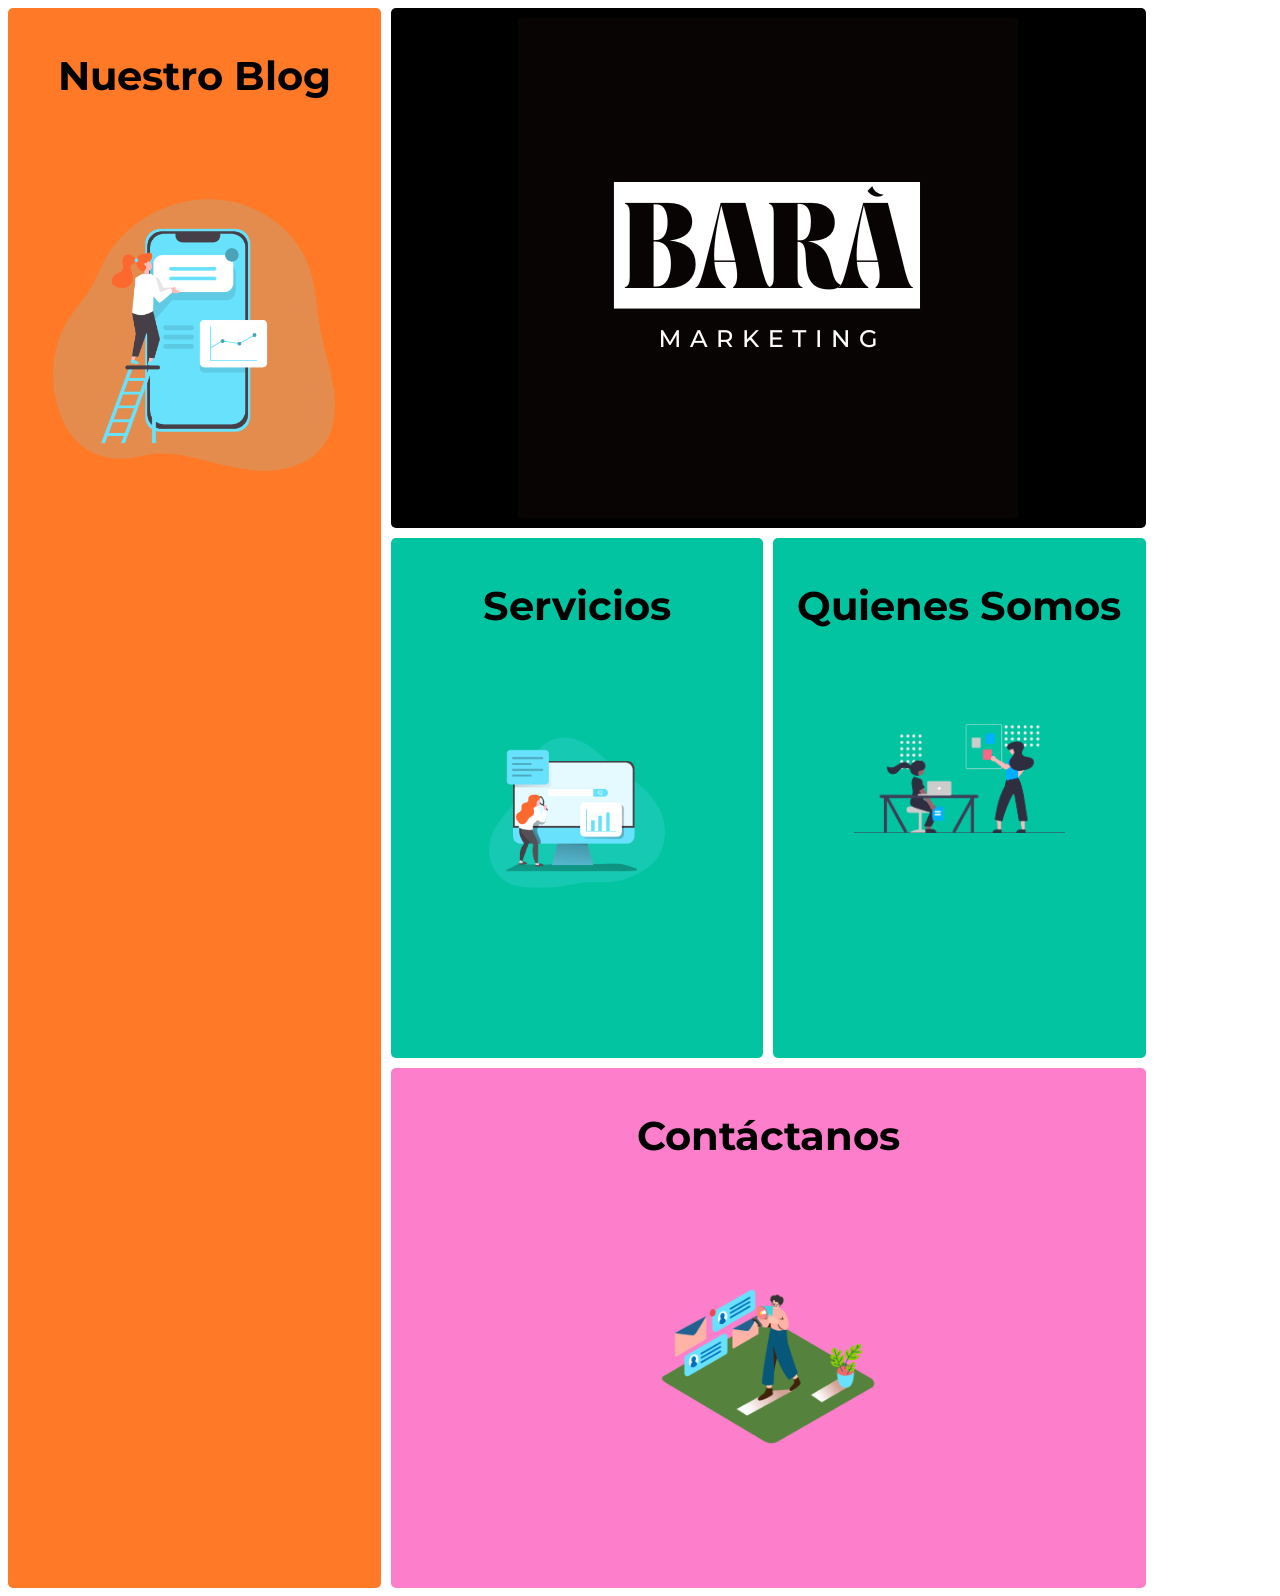
<file: index.html>
<html lang="en">
  <head>
    <meta charset="UTF-8" />
    <meta http-equiv="X-UA-Compatible" content="IE=edge" />
    <meta name="viewport" content="width=device-width, initial-scale=1.0" />
    <title>Bara Marketing Digital</title>
    <style>
      @import url('https://fonts.googleapis.com/css2?family=Montserrat&display=swap');
    </style>
    <link rel="stylesheet" href="styles.css" />
    <link rel="stylesheet" href="styles2.css" />
  </head>
  <body>
    <div class="container">
      <div class="grid-container">
        <div class="grid-item logo"><img src="./images/BARA_1.png" alt="logo de BaraMkt"/></div>
        <div class="grid-item blog"><h2>Nuestro Blog</h2><a href="blog.html" target="blank"><br><img src="./images/Content creation_Monochromatic.png" width="80%" alt="Pantalla de celular con contenido" class="#decoration" /></a></div>
        <div class="grid-item servicios"><h2>Servicios</h2><a href="servicios.html" target="blank"><br><img src="./images/SEO_Monochromatic.png" width="50%" alt="Pantalla de computador con elementos SEO" class="#decoration" /></a></div>
        <div class="grid-item quienes"><h2>Quienes Somos</h2><a href="quienes.html" target="blank"><br><img src="./images/undraw_teamwork_hpdk.png" width="60%" alt="persona en computadora" class="#decoration" /></a></div>
        <div class="grid-item footer"><h2>Contáctanos</h2><a href="formulario.html"target="blank"><br><img src="./images/PR_Isometric.png" width="30%" alt="ilustracion con persona y altoparlante" class="#decoration" /></a></div>
      </div>
    </div>
  </body>
</html>
</file>
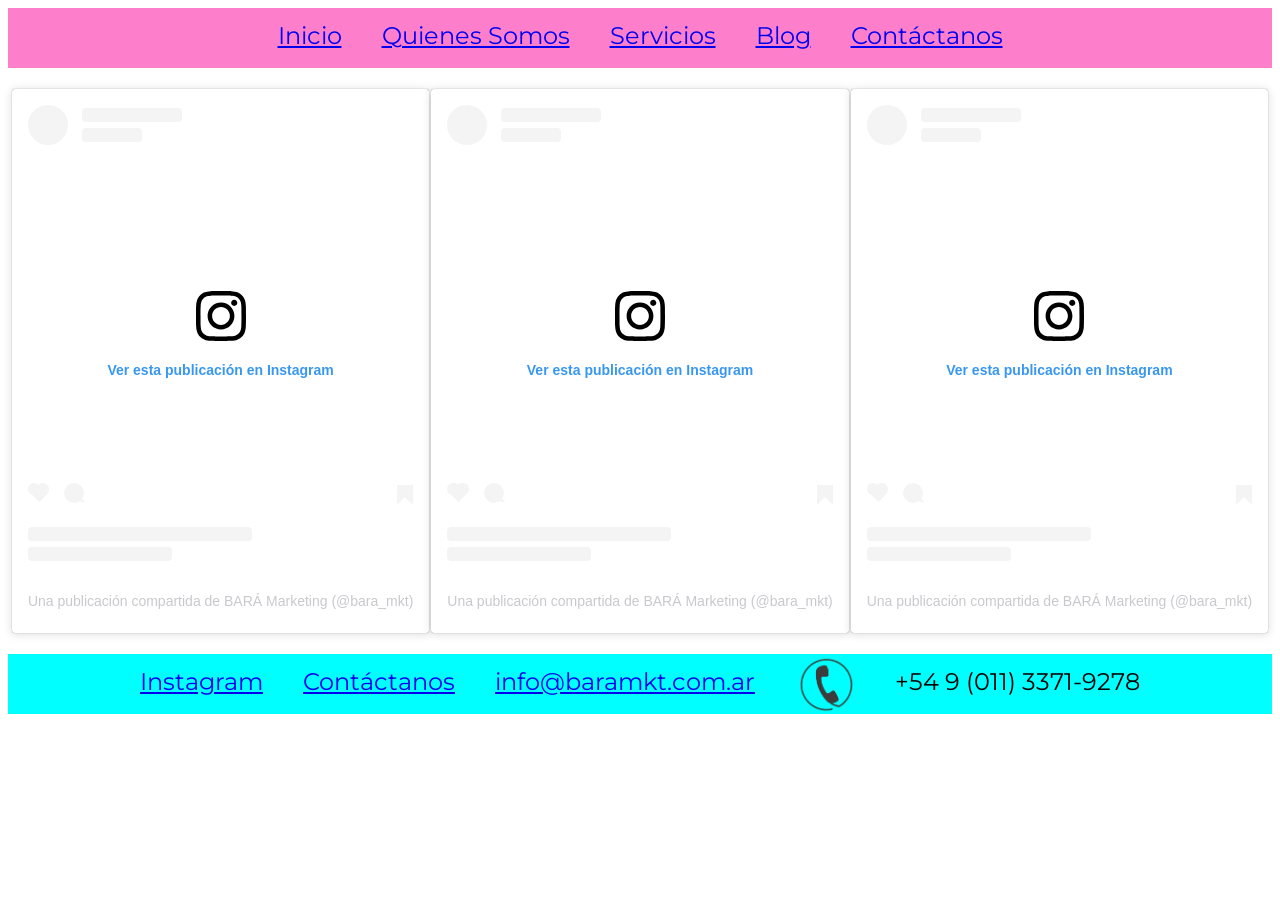
<file: blog.html>
<!DOCTYPE html>
<html lang="en">
<head>
    <meta charset="UTF-8">
    <meta http-equiv="X-UA-Compatible" content="IE=edge">
    <meta name="viewport" content="width=device-width, initial-scale=1.0">
    <title>Blog BaraMkt</title>
    <style>
      @import url('https://fonts.googleapis.com/css2?family=Montserrat&display=swap');
    </style>
    <link rel="stylesheet" href="https://cdnjs.cloudflare.com/ajax/libs/font-awesome/4.7.0/css/font-awesome.min.css">
    <link rel="stylesheet" href="styles3.css" />
</head>
<body>
  <div class="container-fluid">
    <nav class="menu" align="center">
        <a href="index.html">Inicio</a>
        <a href="quienes.html">Quienes Somos</a>
        <a href="servicios.html">Servicios</a>
        <a href="blog.html">Blog</a>
        <a href="formulario.html">Contáctanos</a>
    </nav>
  </div>
    <div class="container">
      <div class="grid-blog">
          <div class="blog1">
            <blockquote class="instagram-media" data-instgrm-captioned data-instgrm-permalink="https://www.instagram.com/p/Cn5e85zOiS-/?utm_source=ig_embed&amp;utm_campaign=loading" data-instgrm-version="14" style=" background:#FFF; border:0; border-radius:3px; box-shadow:0 0 1px 0 rgba(0,0,0,0.5),0 1px 10px 0 rgba(0,0,0,0.15); margin: 1px; max-width:540px; min-width:326px; padding:0; width:99.375%; width:-webkit-calc(100% - 2px); width:calc(100% - 2px);"><div style="padding:16px;"> <a href="https://www.instagram.com/p/Cn5e85zOiS-/?utm_source=ig_embed&amp;utm_campaign=loading" style=" background:#FFFFFF; line-height:0; padding:0 0; text-align:center; text-decoration:none; width:100%;" target="_blank"> <div style=" display: flex; flex-direction: row; align-items: center;"> <div style="background-color: #F4F4F4; border-radius: 50%; flex-grow: 0; height: 40px; margin-right: 14px; width: 40px;"></div> <div style="display: flex; flex-direction: column; flex-grow: 1; justify-content: center;"> <div style=" background-color: #F4F4F4; border-radius: 4px; flex-grow: 0; height: 14px; margin-bottom: 6px; width: 100px;"></div> <div style=" background-color: #F4F4F4; border-radius: 4px; flex-grow: 0; height: 14px; width: 60px;"></div></div></div><div style="padding: 19% 0;"></div> <div style="display:block; height:50px; margin:0 auto 12px; width:50px;"><svg width="50px" height="50px" viewBox="0 0 60 60" version="1.1" xmlns="https://www.w3.org/2000/svg" xmlns:xlink="https://www.w3.org/1999/xlink"><g stroke="none" stroke-width="1" fill="none" fill-rule="evenodd"><g transform="translate(-511.000000, -20.000000)" fill="#000000"><g><path d="M556.869,30.41 C554.814,30.41 553.148,32.076 553.148,34.131 C553.148,36.186 554.814,37.852 556.869,37.852 C558.924,37.852 560.59,36.186 560.59,34.131 C560.59,32.076 558.924,30.41 556.869,30.41 M541,60.657 C535.114,60.657 530.342,55.887 530.342,50 C530.342,44.114 535.114,39.342 541,39.342 C546.887,39.342 551.658,44.114 551.658,50 C551.658,55.887 546.887,60.657 541,60.657 M541,33.886 C532.1,33.886 524.886,41.1 524.886,50 C524.886,58.899 532.1,66.113 541,66.113 C549.9,66.113 557.115,58.899 557.115,50 C557.115,41.1 549.9,33.886 541,33.886 M565.378,62.101 C565.244,65.022 564.756,66.606 564.346,67.663 C563.803,69.06 563.154,70.057 562.106,71.106 C561.058,72.155 560.06,72.803 558.662,73.347 C557.607,73.757 556.021,74.244 553.102,74.378 C549.944,74.521 548.997,74.552 541,74.552 C533.003,74.552 532.056,74.521 528.898,74.378 C525.979,74.244 524.393,73.757 523.338,73.347 C521.94,72.803 520.942,72.155 519.894,71.106 C518.846,70.057 518.197,69.06 517.654,67.663 C517.244,66.606 516.755,65.022 516.623,62.101 C516.479,58.943 516.448,57.996 516.448,50 C516.448,42.003 516.479,41.056 516.623,37.899 C516.755,34.978 517.244,33.391 517.654,32.338 C518.197,30.938 518.846,29.942 519.894,28.894 C520.942,27.846 521.94,27.196 523.338,26.654 C524.393,26.244 525.979,25.756 528.898,25.623 C532.057,25.479 533.004,25.448 541,25.448 C548.997,25.448 549.943,25.479 553.102,25.623 C556.021,25.756 557.607,26.244 558.662,26.654 C560.06,27.196 561.058,27.846 562.106,28.894 C563.154,29.942 563.803,30.938 564.346,32.338 C564.756,33.391 565.244,34.978 565.378,37.899 C565.522,41.056 565.552,42.003 565.552,50 C565.552,57.996 565.522,58.943 565.378,62.101 M570.82,37.631 C570.674,34.438 570.167,32.258 569.425,30.349 C568.659,28.377 567.633,26.702 565.965,25.035 C564.297,23.368 562.623,22.342 560.652,21.575 C558.743,20.834 556.562,20.326 553.369,20.18 C550.169,20.033 549.148,20 541,20 C532.853,20 531.831,20.033 528.631,20.18 C525.438,20.326 523.257,20.834 521.349,21.575 C519.376,22.342 517.703,23.368 516.035,25.035 C514.368,26.702 513.342,28.377 512.574,30.349 C511.834,32.258 511.326,34.438 511.181,37.631 C511.035,40.831 511,41.851 511,50 C511,58.147 511.035,59.17 511.181,62.369 C511.326,65.562 511.834,67.743 512.574,69.651 C513.342,71.625 514.368,73.296 516.035,74.965 C517.703,76.634 519.376,77.658 521.349,78.425 C523.257,79.167 525.438,79.673 528.631,79.82 C531.831,79.965 532.853,80.001 541,80.001 C549.148,80.001 550.169,79.965 553.369,79.82 C556.562,79.673 558.743,79.167 560.652,78.425 C562.623,77.658 564.297,76.634 565.965,74.965 C567.633,73.296 568.659,71.625 569.425,69.651 C570.167,67.743 570.674,65.562 570.82,62.369 C570.966,59.17 571,58.147 571,50 C571,41.851 570.966,40.831 570.82,37.631"></path></g></g></g></svg></div><div style="padding-top: 8px;"> <div style=" color:#3897f0; font-family:Arial,sans-serif; font-size:14px; font-style:normal; font-weight:550; line-height:18px;">Ver esta publicación en Instagram</div></div><div style="padding: 12.5% 0;"></div> <div style="display: flex; flex-direction: row; margin-bottom: 14px; align-items: center;"><div> <div style="background-color: #F4F4F4; border-radius: 50%; height: 12.5px; width: 12.5px; transform: translateX(0px) translateY(7px);"></div> <div style="background-color: #F4F4F4; height: 12.5px; transform: rotate(-45deg) translateX(3px) translateY(1px); width: 12.5px; flex-grow: 0; margin-right: 14px; margin-left: 2px;"></div> <div style="background-color: #F4F4F4; border-radius: 50%; height: 12.5px; width: 12.5px; transform: translateX(9px) translateY(-18px);"></div></div><div style="margin-left: 8px;"> <div style=" background-color: #F4F4F4; border-radius: 50%; flex-grow: 0; height: 20px; width: 20px;"></div> <div style=" width: 0; height: 0; border-top: 2px solid transparent; border-left: 6px solid #f4f4f4; border-bottom: 2px solid transparent; transform: translateX(16px) translateY(-4px) rotate(30deg)"></div></div><div style="margin-left: auto;"> <div style=" width: 0px; border-top: 8px solid #F4F4F4; border-right: 8px solid transparent; transform: translateY(16px);"></div> <div style=" background-color: #F4F4F4; flex-grow: 0; height: 12px; width: 16px; transform: translateY(-4px);"></div> <div style=" width: 0; height: 0; border-top: 8px solid #F4F4F4; border-left: 8px solid transparent; transform: translateY(-4px) translateX(8px);"></div></div></div> <div style="display: flex; flex-direction: column; flex-grow: 1; justify-content: center; margin-bottom: 24px;"> <div style=" background-color: #F4F4F4; border-radius: 4px; flex-grow: 0; height: 14px; margin-bottom: 6px; width: 224px;"></div> <div style=" background-color: #F4F4F4; border-radius: 4px; flex-grow: 0; height: 14px; width: 144px;"></div></div></a><p style=" color:#c9c8cd; font-family:Arial,sans-serif; font-size:14px; line-height:17px; margin-bottom:0; margin-top:8px; overflow:hidden; padding:8px 0 7px; text-align:center; text-overflow:ellipsis; white-space:nowrap;"><a href="https://www.instagram.com/p/Cn5e85zOiS-/?utm_source=ig_embed&amp;utm_campaign=loading" style=" color:#c9c8cd; font-family:Arial,sans-serif; font-size:14px; font-style:normal; font-weight:normal; line-height:17px; text-decoration:none;" target="_blank">Una publicación compartida de BARÁ Marketing (@bara_mkt)</a></p></div></blockquote> <script async src="//www.instagram.com/embed.js"></script>
            <div class="blog2">
            <blockquote class="instagram-media" data-instgrm-captioned data-instgrm-permalink="https://www.instagram.com/p/CodQghIO_eN/?utm_source=ig_embed&amp;utm_campaign=loading" data-instgrm-version="14" style=" background:#FFF; border:0; border-radius:3px; box-shadow:0 0 1px 0 rgba(0,0,0,0.5),0 1px 10px 0 rgba(0,0,0,0.15); margin: 1px; max-width:540px; min-width:326px; padding:0; width:99.375%; width:-webkit-calc(100% - 2px); width:calc(100% - 2px);"><div style="padding:16px;"> <a href="https://www.instagram.com/p/CodQghIO_eN/?utm_source=ig_embed&amp;utm_campaign=loading" style=" background:#FFFFFF; line-height:0; padding:0 0; text-align:center; text-decoration:none; width:100%;" target="_blank"> <div style=" display: flex; flex-direction: row; align-items: center;"> <div style="background-color: #F4F4F4; border-radius: 50%; flex-grow: 0; height: 40px; margin-right: 14px; width: 40px;"></div> <div style="display: flex; flex-direction: column; flex-grow: 1; justify-content: center;"> <div style=" background-color: #F4F4F4; border-radius: 4px; flex-grow: 0; height: 14px; margin-bottom: 6px; width: 100px;"></div> <div style=" background-color: #F4F4F4; border-radius: 4px; flex-grow: 0; height: 14px; width: 60px;"></div></div></div><div style="padding: 19% 0;"></div> <div style="display:block; height:50px; margin:0 auto 12px; width:50px;"><svg width="50px" height="50px" viewBox="0 0 60 60" version="1.1" xmlns="https://www.w3.org/2000/svg" xmlns:xlink="https://www.w3.org/1999/xlink"><g stroke="none" stroke-width="1" fill="none" fill-rule="evenodd"><g transform="translate(-511.000000, -20.000000)" fill="#000000"><g><path d="M556.869,30.41 C554.814,30.41 553.148,32.076 553.148,34.131 C553.148,36.186 554.814,37.852 556.869,37.852 C558.924,37.852 560.59,36.186 560.59,34.131 C560.59,32.076 558.924,30.41 556.869,30.41 M541,60.657 C535.114,60.657 530.342,55.887 530.342,50 C530.342,44.114 535.114,39.342 541,39.342 C546.887,39.342 551.658,44.114 551.658,50 C551.658,55.887 546.887,60.657 541,60.657 M541,33.886 C532.1,33.886 524.886,41.1 524.886,50 C524.886,58.899 532.1,66.113 541,66.113 C549.9,66.113 557.115,58.899 557.115,50 C557.115,41.1 549.9,33.886 541,33.886 M565.378,62.101 C565.244,65.022 564.756,66.606 564.346,67.663 C563.803,69.06 563.154,70.057 562.106,71.106 C561.058,72.155 560.06,72.803 558.662,73.347 C557.607,73.757 556.021,74.244 553.102,74.378 C549.944,74.521 548.997,74.552 541,74.552 C533.003,74.552 532.056,74.521 528.898,74.378 C525.979,74.244 524.393,73.757 523.338,73.347 C521.94,72.803 520.942,72.155 519.894,71.106 C518.846,70.057 518.197,69.06 517.654,67.663 C517.244,66.606 516.755,65.022 516.623,62.101 C516.479,58.943 516.448,57.996 516.448,50 C516.448,42.003 516.479,41.056 516.623,37.899 C516.755,34.978 517.244,33.391 517.654,32.338 C518.197,30.938 518.846,29.942 519.894,28.894 C520.942,27.846 521.94,27.196 523.338,26.654 C524.393,26.244 525.979,25.756 528.898,25.623 C532.057,25.479 533.004,25.448 541,25.448 C548.997,25.448 549.943,25.479 553.102,25.623 C556.021,25.756 557.607,26.244 558.662,26.654 C560.06,27.196 561.058,27.846 562.106,28.894 C563.154,29.942 563.803,30.938 564.346,32.338 C564.756,33.391 565.244,34.978 565.378,37.899 C565.522,41.056 565.552,42.003 565.552,50 C565.552,57.996 565.522,58.943 565.378,62.101 M570.82,37.631 C570.674,34.438 570.167,32.258 569.425,30.349 C568.659,28.377 567.633,26.702 565.965,25.035 C564.297,23.368 562.623,22.342 560.652,21.575 C558.743,20.834 556.562,20.326 553.369,20.18 C550.169,20.033 549.148,20 541,20 C532.853,20 531.831,20.033 528.631,20.18 C525.438,20.326 523.257,20.834 521.349,21.575 C519.376,22.342 517.703,23.368 516.035,25.035 C514.368,26.702 513.342,28.377 512.574,30.349 C511.834,32.258 511.326,34.438 511.181,37.631 C511.035,40.831 511,41.851 511,50 C511,58.147 511.035,59.17 511.181,62.369 C511.326,65.562 511.834,67.743 512.574,69.651 C513.342,71.625 514.368,73.296 516.035,74.965 C517.703,76.634 519.376,77.658 521.349,78.425 C523.257,79.167 525.438,79.673 528.631,79.82 C531.831,79.965 532.853,80.001 541,80.001 C549.148,80.001 550.169,79.965 553.369,79.82 C556.562,79.673 558.743,79.167 560.652,78.425 C562.623,77.658 564.297,76.634 565.965,74.965 C567.633,73.296 568.659,71.625 569.425,69.651 C570.167,67.743 570.674,65.562 570.82,62.369 C570.966,59.17 571,58.147 571,50 C571,41.851 570.966,40.831 570.82,37.631"></path></g></g></g></svg></div><div style="padding-top: 8px;"> <div style=" color:#3897f0; font-family:Arial,sans-serif; font-size:14px; font-style:normal; font-weight:550; line-height:18px;">Ver esta publicación en Instagram</div></div><div style="padding: 12.5% 0;"></div> <div style="display: flex; flex-direction: row; margin-bottom: 14px; align-items: center;"><div> <div style="background-color: #F4F4F4; border-radius: 50%; height: 12.5px; width: 12.5px; transform: translateX(0px) translateY(7px);"></div> <div style="background-color: #F4F4F4; height: 12.5px; transform: rotate(-45deg) translateX(3px) translateY(1px); width: 12.5px; flex-grow: 0; margin-right: 14px; margin-left: 2px;"></div> <div style="background-color: #F4F4F4; border-radius: 50%; height: 12.5px; width: 12.5px; transform: translateX(9px) translateY(-18px);"></div></div><div style="margin-left: 8px;"> <div style=" background-color: #F4F4F4; border-radius: 50%; flex-grow: 0; height: 20px; width: 20px;"></div> <div style=" width: 0; height: 0; border-top: 2px solid transparent; border-left: 6px solid #f4f4f4; border-bottom: 2px solid transparent; transform: translateX(16px) translateY(-4px) rotate(30deg)"></div></div><div style="margin-left: auto;"> <div style=" width: 0px; border-top: 8px solid #F4F4F4; border-right: 8px solid transparent; transform: translateY(16px);"></div> <div style=" background-color: #F4F4F4; flex-grow: 0; height: 12px; width: 16px; transform: translateY(-4px);"></div> <div style=" width: 0; height: 0; border-top: 8px solid #F4F4F4; border-left: 8px solid transparent; transform: translateY(-4px) translateX(8px);"></div></div></div> <div style="display: flex; flex-direction: column; flex-grow: 1; justify-content: center; margin-bottom: 24px;"> <div style=" background-color: #F4F4F4; border-radius: 4px; flex-grow: 0; height: 14px; margin-bottom: 6px; width: 224px;"></div> <div style=" background-color: #F4F4F4; border-radius: 4px; flex-grow: 0; height: 14px; width: 144px;"></div></div></a><p style=" color:#c9c8cd; font-family:Arial,sans-serif; font-size:14px; line-height:17px; margin-bottom:0; margin-top:8px; overflow:hidden; padding:8px 0 7px; text-align:center; text-overflow:ellipsis; white-space:nowrap;"><a href="https://www.instagram.com/p/CodQghIO_eN/?utm_source=ig_embed&amp;utm_campaign=loading" style=" color:#c9c8cd; font-family:Arial,sans-serif; font-size:14px; font-style:normal; font-weight:normal; line-height:17px; text-decoration:none;" target="_blank">Una publicación compartida de BARÁ Marketing (@bara_mkt)</a></p></div></blockquote> <script async src="//www.instagram.com/embed.js"></script>
          </div>
          <div class="blog3">
            <blockquote class="instagram-media" data-instgrm-captioned data-instgrm-permalink="https://www.instagram.com/p/CoVlYcSOlOI/?utm_source=ig_embed&amp;utm_campaign=loading" data-instgrm-version="14" style=" background:#FFF; border:0; border-radius:3px; box-shadow:0 0 1px 0 rgba(0,0,0,0.5),0 1px 10px 0 rgba(0,0,0,0.15); margin: 1px; max-width:540px; min-width:326px; padding:0; width:99.375%; width:-webkit-calc(100% - 2px); width:calc(100% - 2px);"><div style="padding:16px;"> <a href="https://www.instagram.com/p/CoVlYcSOlOI/?utm_source=ig_embed&amp;utm_campaign=loading" style=" background:#FFFFFF; line-height:0; padding:0 0; text-align:center; text-decoration:none; width:100%;" target="_blank"> <div style=" display: flex; flex-direction: row; align-items: center;"> <div style="background-color: #F4F4F4; border-radius: 50%; flex-grow: 0; height: 40px; margin-right: 14px; width: 40px;"></div> <div style="display: flex; flex-direction: column; flex-grow: 1; justify-content: center;"> <div style=" background-color: #F4F4F4; border-radius: 4px; flex-grow: 0; height: 14px; margin-bottom: 6px; width: 100px;"></div> <div style=" background-color: #F4F4F4; border-radius: 4px; flex-grow: 0; height: 14px; width: 60px;"></div></div></div><div style="padding: 19% 0;"></div> <div style="display:block; height:50px; margin:0 auto 12px; width:50px;"><svg width="50px" height="50px" viewBox="0 0 60 60" version="1.1" xmlns="https://www.w3.org/2000/svg" xmlns:xlink="https://www.w3.org/1999/xlink"><g stroke="none" stroke-width="1" fill="none" fill-rule="evenodd"><g transform="translate(-511.000000, -20.000000)" fill="#000000"><g><path d="M556.869,30.41 C554.814,30.41 553.148,32.076 553.148,34.131 C553.148,36.186 554.814,37.852 556.869,37.852 C558.924,37.852 560.59,36.186 560.59,34.131 C560.59,32.076 558.924,30.41 556.869,30.41 M541,60.657 C535.114,60.657 530.342,55.887 530.342,50 C530.342,44.114 535.114,39.342 541,39.342 C546.887,39.342 551.658,44.114 551.658,50 C551.658,55.887 546.887,60.657 541,60.657 M541,33.886 C532.1,33.886 524.886,41.1 524.886,50 C524.886,58.899 532.1,66.113 541,66.113 C549.9,66.113 557.115,58.899 557.115,50 C557.115,41.1 549.9,33.886 541,33.886 M565.378,62.101 C565.244,65.022 564.756,66.606 564.346,67.663 C563.803,69.06 563.154,70.057 562.106,71.106 C561.058,72.155 560.06,72.803 558.662,73.347 C557.607,73.757 556.021,74.244 553.102,74.378 C549.944,74.521 548.997,74.552 541,74.552 C533.003,74.552 532.056,74.521 528.898,74.378 C525.979,74.244 524.393,73.757 523.338,73.347 C521.94,72.803 520.942,72.155 519.894,71.106 C518.846,70.057 518.197,69.06 517.654,67.663 C517.244,66.606 516.755,65.022 516.623,62.101 C516.479,58.943 516.448,57.996 516.448,50 C516.448,42.003 516.479,41.056 516.623,37.899 C516.755,34.978 517.244,33.391 517.654,32.338 C518.197,30.938 518.846,29.942 519.894,28.894 C520.942,27.846 521.94,27.196 523.338,26.654 C524.393,26.244 525.979,25.756 528.898,25.623 C532.057,25.479 533.004,25.448 541,25.448 C548.997,25.448 549.943,25.479 553.102,25.623 C556.021,25.756 557.607,26.244 558.662,26.654 C560.06,27.196 561.058,27.846 562.106,28.894 C563.154,29.942 563.803,30.938 564.346,32.338 C564.756,33.391 565.244,34.978 565.378,37.899 C565.522,41.056 565.552,42.003 565.552,50 C565.552,57.996 565.522,58.943 565.378,62.101 M570.82,37.631 C570.674,34.438 570.167,32.258 569.425,30.349 C568.659,28.377 567.633,26.702 565.965,25.035 C564.297,23.368 562.623,22.342 560.652,21.575 C558.743,20.834 556.562,20.326 553.369,20.18 C550.169,20.033 549.148,20 541,20 C532.853,20 531.831,20.033 528.631,20.18 C525.438,20.326 523.257,20.834 521.349,21.575 C519.376,22.342 517.703,23.368 516.035,25.035 C514.368,26.702 513.342,28.377 512.574,30.349 C511.834,32.258 511.326,34.438 511.181,37.631 C511.035,40.831 511,41.851 511,50 C511,58.147 511.035,59.17 511.181,62.369 C511.326,65.562 511.834,67.743 512.574,69.651 C513.342,71.625 514.368,73.296 516.035,74.965 C517.703,76.634 519.376,77.658 521.349,78.425 C523.257,79.167 525.438,79.673 528.631,79.82 C531.831,79.965 532.853,80.001 541,80.001 C549.148,80.001 550.169,79.965 553.369,79.82 C556.562,79.673 558.743,79.167 560.652,78.425 C562.623,77.658 564.297,76.634 565.965,74.965 C567.633,73.296 568.659,71.625 569.425,69.651 C570.167,67.743 570.674,65.562 570.82,62.369 C570.966,59.17 571,58.147 571,50 C571,41.851 570.966,40.831 570.82,37.631"></path></g></g></g></svg></div><div style="padding-top: 8px;"> <div style=" color:#3897f0; font-family:Arial,sans-serif; font-size:14px; font-style:normal; font-weight:550; line-height:18px;">Ver esta publicación en Instagram</div></div><div style="padding: 12.5% 0;"></div> <div style="display: flex; flex-direction: row; margin-bottom: 14px; align-items: center;"><div> <div style="background-color: #F4F4F4; border-radius: 50%; height: 12.5px; width: 12.5px; transform: translateX(0px) translateY(7px);"></div> <div style="background-color: #F4F4F4; height: 12.5px; transform: rotate(-45deg) translateX(3px) translateY(1px); width: 12.5px; flex-grow: 0; margin-right: 14px; margin-left: 2px;"></div> <div style="background-color: #F4F4F4; border-radius: 50%; height: 12.5px; width: 12.5px; transform: translateX(9px) translateY(-18px);"></div></div><div style="margin-left: 8px;"> <div style=" background-color: #F4F4F4; border-radius: 50%; flex-grow: 0; height: 20px; width: 20px;"></div> <div style=" width: 0; height: 0; border-top: 2px solid transparent; border-left: 6px solid #f4f4f4; border-bottom: 2px solid transparent; transform: translateX(16px) translateY(-4px) rotate(30deg)"></div></div><div style="margin-left: auto;"> <div style=" width: 0px; border-top: 8px solid #F4F4F4; border-right: 8px solid transparent; transform: translateY(16px);"></div> <div style=" background-color: #F4F4F4; flex-grow: 0; height: 12px; width: 16px; transform: translateY(-4px);"></div> <div style=" width: 0; height: 0; border-top: 8px solid #F4F4F4; border-left: 8px solid transparent; transform: translateY(-4px) translateX(8px);"></div></div></div> <div style="display: flex; flex-direction: column; flex-grow: 1; justify-content: center; margin-bottom: 24px;"> <div style=" background-color: #F4F4F4; border-radius: 4px; flex-grow: 0; height: 14px; margin-bottom: 6px; width: 224px;"></div> <div style=" background-color: #F4F4F4; border-radius: 4px; flex-grow: 0; height: 14px; width: 144px;"></div></div></a><p style=" color:#c9c8cd; font-family:Arial,sans-serif; font-size:14px; line-height:17px; margin-bottom:0; margin-top:8px; overflow:hidden; padding:8px 0 7px; text-align:center; text-overflow:ellipsis; white-space:nowrap;"><a href="https://www.instagram.com/p/CoVlYcSOlOI/?utm_source=ig_embed&amp;utm_campaign=loading" style=" color:#c9c8cd; font-family:Arial,sans-serif; font-size:14px; font-style:normal; font-weight:normal; line-height:17px; text-decoration:none;" target="_blank">Una publicación compartida de BARÁ Marketing (@bara_mkt)</a></p></div></blockquote> <script async src="//www.instagram.com/embed.js"></script>          </div>
        </div>
      </div>
  <div class="container-fluid">
    <nav class="menu-footer" align="center">
      <a href="http://instagram.com/bara_mkt" target="_blank">Instagram</a>
      <a href="formulario.html">Contáctanos</a>
      <a href="mailto:info@baramkt.com.ar" target="blank">info@baramkt.com.ar</a>
      <img src="./images/—Pngtree—phone icon_5627246.png" size="small" alt="silueta de auricular de teléfono">+54 9 (011) 3371-9278</i>
    </nav>
  </div>
</body>
</html>
</file>
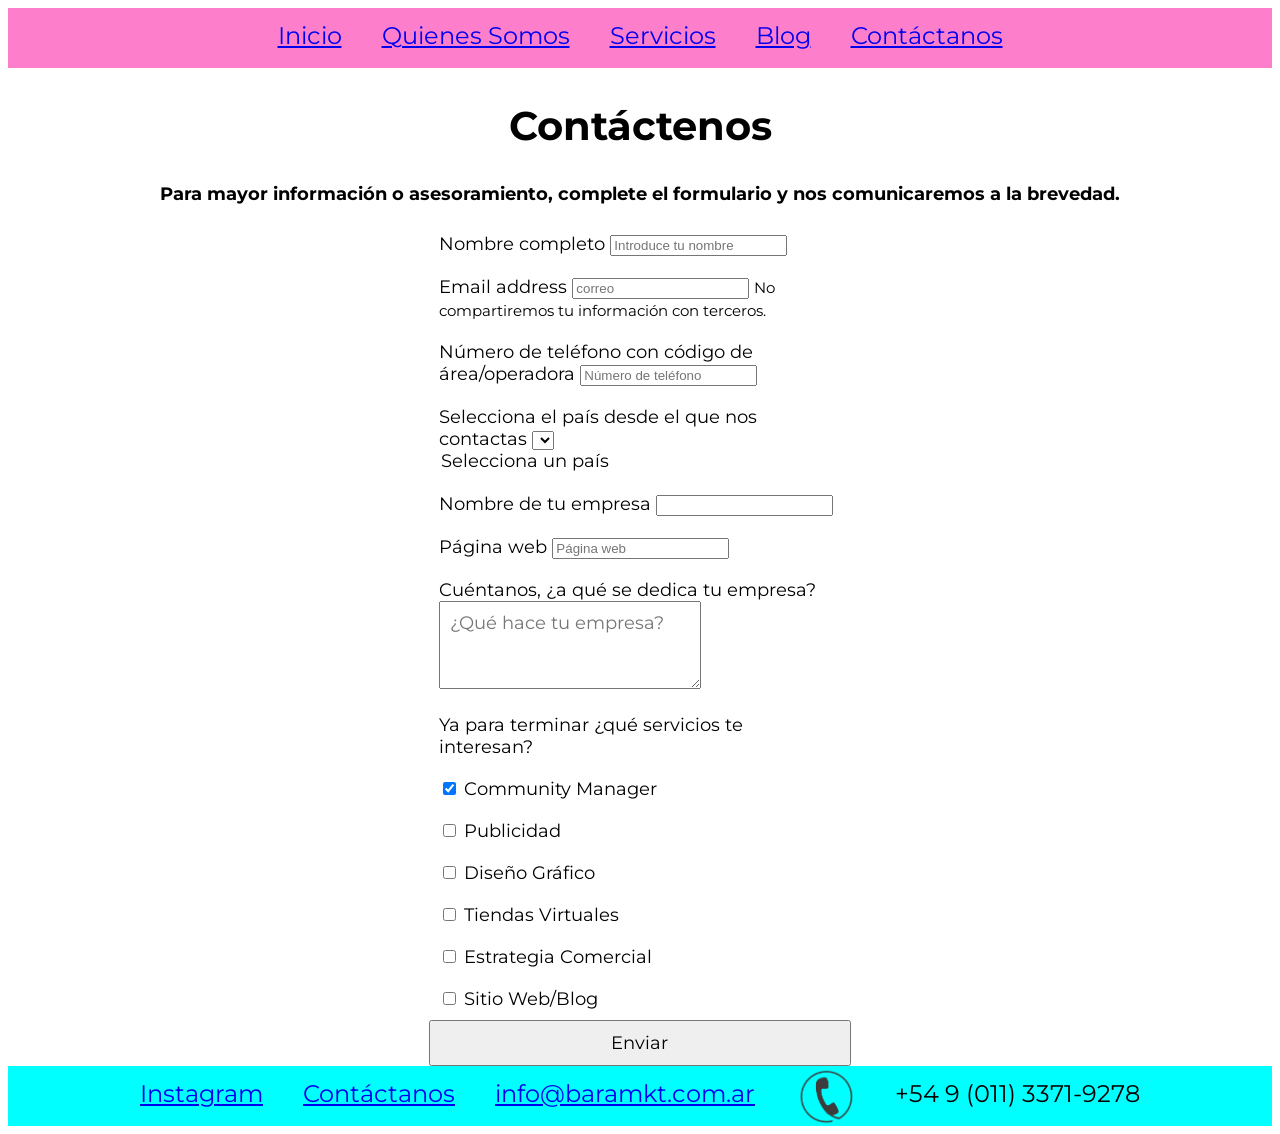
<file: formulario.html>
<!DOCTYPE html>
<html>
    <head>
        <meta charset="UTF-8">
        <meta http-equiv="X-UA-Compatible" content="IE=edge" />
        <meta name="viewport" content="width=device-width, initial-scale=1.0" />
        <title>Contáctenos</title>
        <style>
          @import url('https://fonts.googleapis.com/css2?family=Montserrat&display=swap');
        </style>
        <link rel="stylesheet" href="https://cdnjs.cloudflare.com/ajax/libs/font-awesome/4.7.0/css/font-awesome.min.css">
        <link rel=”stylesheet” href="styles.css" />
        <script src="js/bootstrap.bundle.min.js"></script>
        <link rel=”stylesheet” href="css/bootstrap.min.css" />
        <link rel="stylesheet" href="styles2.css" />
    </head>
    <body>
        <div class="container-fluid">
          <nav class="menu" align="center">
            <a href="index.html">Inicio</a>
            <a href="quienes.html">Quienes Somos</a>
            <a href="servicios.html">Servicios</a>
            <a href="blog.html">Blog</a>
            <a href="formulario.html">Contáctanos</a>
        </nav>
        </div>
    <div>
        <h2>Contáctenos</h2>
        <h3>Para mayor información o asesoramiento, complete el formulario y nos comunicaremos a la brevedad.</h3></div>
        <main>
          <form name="form1">
            <div class="formulario">
              <div class="form-group formulario-contenido" >
                <label for="nombrecompleto">Nombre completo</label>
                <input type="text" class="form-control form-control-lg" id="nombrecompleto" placeholder="Introduce tu nombre"></div><br>
              <div class="form-group formulario-contenido">
                  <label for="Email1">Email address</label>
                  <input type="email" class="form-control" id="Email1" aria-describedby="emailHelp" placeholder="correo" onclick="ValidateEmail(document.form1.Email1)">
                  <small id="emailHelp" class="form-text text-muted">No compartiremos tu información con terceros.</small>
                  <script src="./js/validaciones.js"></script>
              </div><br>
                <div class="form-group formulario-contenido">
                  <label for="telefono">Número de teléfono con código de área/operadora</label>
                  <input type="number" class="form-control" id="telefono" placeholder="Número de teléfono">
              </div><br>
              <div class="form-group formulario-contenido">
                <label for="pais">Selecciona el país desde el que nos contactas</label>
                <select id="paises" name="paises"></select>
                <option>Selecciona un país</option>
                 <script src="./js/paises.js"></script>
            </div><br>
              <div class="form-group formulario-contenido">
                    <label for="empresa">Nombre de tu empresa</label>
                    <input type="text" class="form-control" id="empresa"></div><br>
              <div class="form-group formulario-contenido">
                      <label for="web">Página web</label>
                      <input type="text" class="form-control" id="web" placeholder="Página web">
              </div><br>   
              <div class="form-group formulario-contenido">
                <label for="empresa1">Cuéntanos, ¿a qué se dedica tu empresa?</label><br>
                <textarea class="form-control formulario-contenido" id="empresa1" placeholder="¿Qué hace tu empresa?" rows="3"></textarea></div><br>
              <label for="empresa1" class="formulario-contenido">Ya para terminar ¿qué servicios te interesan?</label><br>
              <div class="form-check formulario-contenido">
                <input class="form-check-input" type="checkbox" name="servicios" id="servicios1" value="option1" checked>
                  <label class="form-check-label" for="checkbox1">
                    Community Manager
                  </label>
                </div>
                <div class="form-check formulario-contenido">
                  <input class="form-check-input" type="checkbox" name="servicios" id="servicios2" value="option2">
                  <label class="form-check-label" for="checkbox2">
                    Publicidad
                  </label>
                </div>
                <div class="form-check disabled formulario-contenido">
                  <input class="form-check-input" type="checkbox" name="servicios" id="servicios3" value="option3">
                  <label class="form-check-label" for="checkbox3">
                    Diseño Gráfico
                  </label>
                </div>
                <div class="form-check disabled formulario-contenido">
                  <input class="form-check-input" type="checkbox" name="servicios" id="servicios4" value="option4">
                  <label class="form-check-label" for="checkbox4">
                    Tiendas Virtuales
                  </label>
                </div>
                <div class="form-check disabled formulario-contenido">
                  <input class="form-check-input" type="checkbox" name="servicios" id="servicios5" value="option5">
                  <label class="form-check-label" for="checkbox5">
                    Estrategia Comercial
                  </label>
                </div>
                <div class="form-check disabled formulario-contenido">
                  <input class="form-check-input" type="checkbox" name="servicios" id="servicios6" value="option6">
                  <label class="form-check-label" for="checkbox6">
                    Sitio Web/Blog
                  </label>
                </div>  
              <button type="submit" class="btn btn-primary formulario-contenido">Enviar</button>
            </div>
          </form>
      <div class="container-fluid">
        <nav class="menu-footer" align="center">
            <a href="http://instagram.com/bara_mkt" target="_blank">Instagram</a>
            <a href="formulario.html">Contáctanos</a>
            <a href="mailto:info@baramkt.com.ar" target="blank">info@baramkt.com.ar</a>
            <img src="./images/—Pngtree—phone icon_5627246.png" size="small" alt="silueta de auricular de teléfono">+54 9 (011) 3371-9278</i>
        </nav>
      </div>
      <script src="./js/boletin.js"></script>
    </body>
  </html>
</file>
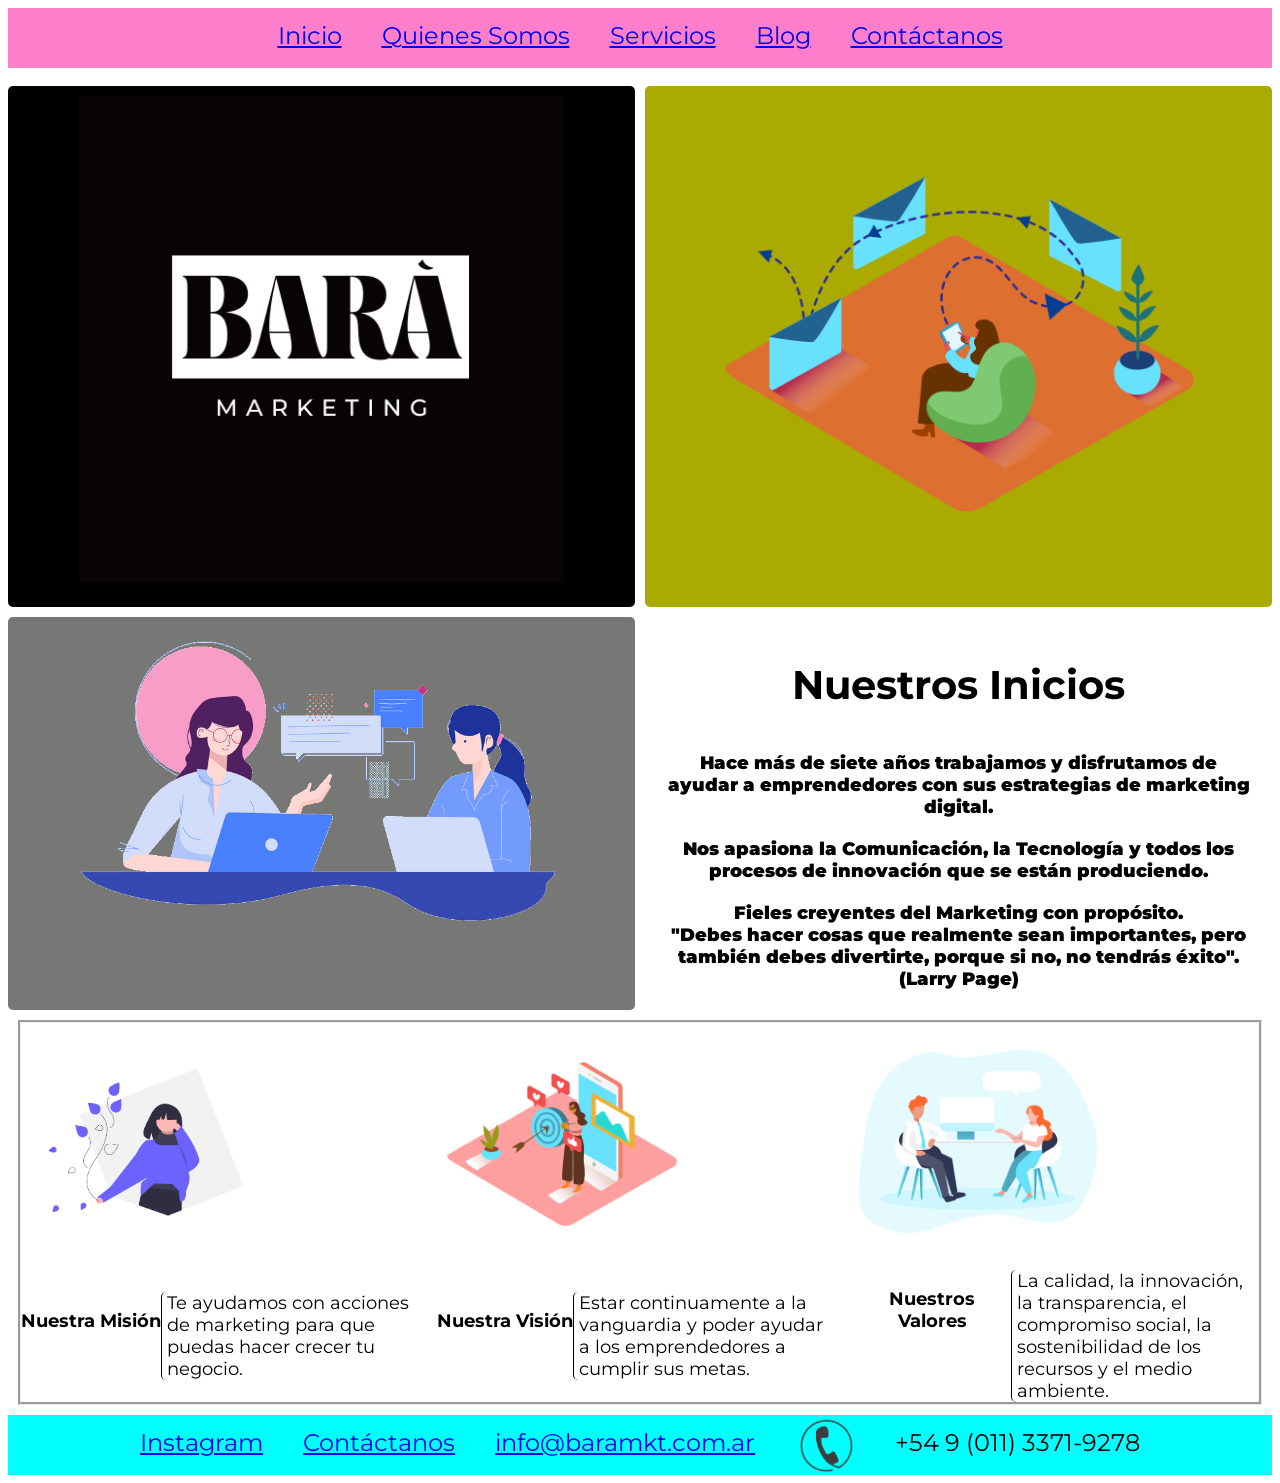
<file: quienes.html>
<!DOCTYPE html>
<html lang="en">
<head>
    <meta charset="UTF-8">
    <meta http-equiv="X-UA-Compatible" content="IE=edge">
    <meta name="viewport" content="width=device-width, initial-scale=1.0">
    <title>Quiénes somos</title>
    <style>
        @import url('https://fonts.googleapis.com/css2?family=Montserrat&display=swap');
    </style>
    <link rel="stylesheet" href="https://cdnjs.cloudflare.com/ajax/libs/font-awesome/4.7.0/css/font-awesome.min.css">
    <link rel="stylesheet" href="styles2.css" />
</head>
<body>
    <div class="container-fluid">
        <nav class="menu" align="center">
            <a href="index.html">Inicio</a>
            <a href="quienes.html">Quienes Somos</a>
            <a href="servicios.html">Servicios</a>
            <a href="blog.html">Blog</a>
            <a href="formulario.html">Contáctanos</a>
        </nav>
    </div>
    <br>
    <div class="container">
        <div class="grid-quienes">
            <div class="grid-item caja1"><img src="./images/BARA_1.png" width="80%" alt="logoBaraMkt"></div>
            <div class="grid-item caja2"><img src="./images/Search engine _Isometric.png" width="80%" alt="Chica En Alfombra Gris Con Computador"></div>
            <div class="grid-item caja3"><img src="./images/NbEGVQIpL.png" width="80%" alt="Persona vestida para correr"></div>
            <div class="grid-item caja4"><h2>Nuestros Inicios</h2>
            <div class="grid-item interno-caja">Hace más de siete años trabajamos y disfrutamos de ayudar a emprendedores con sus estrategias de marketing digital.</div><div class="grid-item interno-caja"> Nos apasiona la Comunicación, la Tecnología y todos los procesos de innovación que se están produciendo.</div><div class="grid-item interno-caja">Fieles creyentes del Marketing con propósito.<br>"Debes hacer cosas que realmente sean importantes, pero también debes divertirte, porque si no, no tendrás éxito". (Larry Page)</div></div></div>
        </div>
    </div>
    <section class="seccion">
        <div class="seccion-grid">
            <div class="mision interno-caja"><img src="./images/Mision1undraw_fall_thyk.png" width="95%" alt="logoBaraMkt"></div>
            <div class="interno-caja"><h3>Nuestra Misión</h3>
            <div class="mision-texto interno-caja">Te ayudamos con acciones de marketing para que puedas hacer crecer tu negocio.</div></div>
            <div class="vision interno-caja"><img src="./images/Mision2Target audience _Isometric.png" width="95%" alt="logoBaraMkt"></div>
            <div class="interno-caja"><h3>Nuestra Visión</h3>
            <div class="vision-texto interno-caja">Estar continuamente a la vanguardia y poder ayudar a los emprendedores a cumplir sus metas.</div></div>
            <div class="valores interno-caja"><img src="./images/Mision3Consulting_Monochromatic.png" width="95%" alt="logoBaraMkt"></div>
            <div class="interno-caja"><h3>Nuestros Valores</h3>
            <div class="valores-texto interno-caja">La calidad, la innovación, la transparencia, el compromiso social, la sostenibilidad de los recursos y el medio ambiente.</div></div>
        </div>
    </section>
    <div class="container-fluid">
        <nav class="menu-footer" align="center">
            <a href="http://instagram.com/bara_mkt" target="_blank">Instagram</a>
            <a href="formulario.html">Contáctanos</a>
            <a href="mailto:info@baramkt.com.ar" target="blank">info@baramkt.com.ar</a>
            <img src="./images/—Pngtree—phone icon_5627246.png" size="small" alt="silueta de auricular de teléfono">+54 9 (011) 3371-9278</i>
        </nav>
    </div>
</body>
</html>
</file>
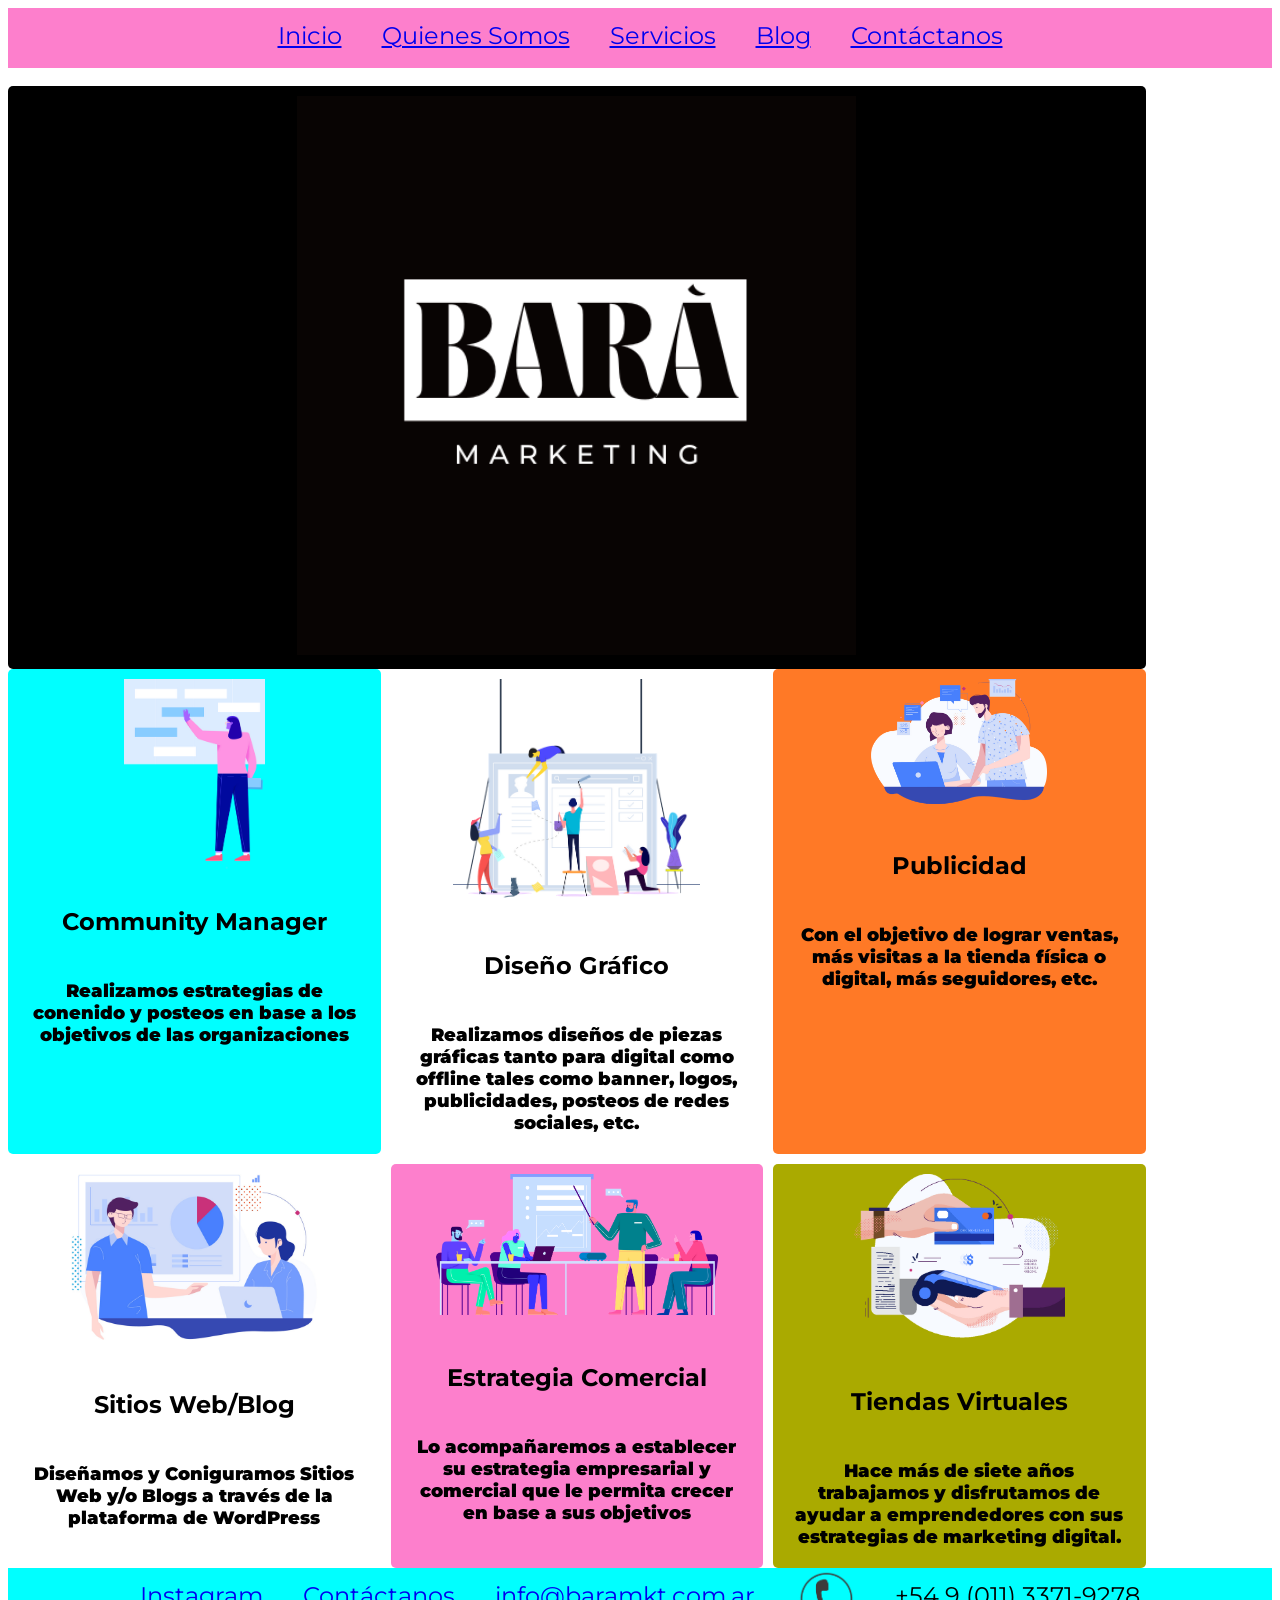
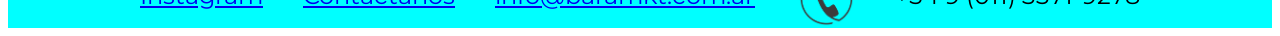
<file: servicios.html>
<!DOCTYPE html>
<html lang="en">
<head>
    <meta charset="UTF-8">
    <meta http-equiv="X-UA-Compatible" content="IE=edge">
    <meta name="viewport" content="width=device-width, initial-scale=1.0">
    <title>Servicios</title>
    <style>
        @import url('https://fonts.googleapis.com/css2?family=Montserrat&display=swap');
    </style>
    <link rel="stylesheet" href="https://cdnjs.cloudflare.com/ajax/libs/font-awesome/4.7.0/css/font-awesome.min.css">
    <link rel="stylesheet" href="styles4.css" />
</head>
<body>
    <div class="container-fluid">
        <nav class="menu" align="center">
            <a href="index.html">Inicio</a>
            <a href="quienes.html">Quienes Somos</a>
            <a href="servicios.html">Servicios</a>
            <a href="blog.html">Blog</a>
            <a href="formulario.html">Contáctanos</a>
        </nav>
    </div>
    <br>
    <div class="container">
        <div class="grid-servicios">
            <div class="grid-item caja-cabecera"><img src="./images/BARA_1.png" width="50%" alt="logoBaraMkt"></div></div>
        <div class="grid-servicios">
            <div class="grid-item caja1"><img src="./images/YgQpn8Pzy.png" width="40%" alt="Chica con una pizarra digital">
            <div class="grid-item"><h3>Community Manager</h3></div>
            <div class="grid-item interno-caja">Realizamos estrategias de conenido y posteos en base a los objetivos de las organizaciones</div></div>
            <div class="grid-item caja2"><img src="./images/AamByyNDz.png" width="70%" alt="Personas construyendo un sitio web">
            <div class="grid-item"><h3>Diseño Gráfico</h3></div>
            <div class="grid-item interno-caja">Realizamos diseños de piezas gráficas tanto para digital como offline tales como banner, logos, publicidades, posteos de redes sociales, etc.</div></div>
            <div class="grid-item caja3"><img src="./images/vNx0JZWsM.png" width="50%" alt="Chico y chica diseñando">
            <div class="grid-item"><h3>Publicidad</h3></div>
            <div class="grid-item interno-caja">Con el objetivo de lograr ventas, más visitas a la tienda física o digital, más seguidores, etc.</div></div>
            <div class="grid-item caja4"><img src="./images/Rxt6ybgBt.png" width="70%" alt="Personas diseñando">
            <div class="grid-item"><h3>Sitios Web/Blog</h3></div>
            <div class="grid-item interno-caja">Diseñamos y Coniguramos Sitios Web y/o Blogs a través de la plataforma de WordPress</div></div>
            <div class="grid-item caja5"><img src="./images/Zv0uNURCn.png" width="80%" alt="Gente trabajando en un escritorio">
            <div class="grid-item"><h3>Estrategia Comercial</h3></div>
            <div class="grid-item interno-caja">Lo acompañaremos a establecer su estrategia empresarial y comercial que le permita crecer en base a sus objetivos</div></div>
            <div class="grid-item caja6"><img src="./images/y7S3U0YIn.png" width="60%" alt="Manos con puntos de ventas">
            <div class="grid-item"><h3>Tiendas Virtuales</h3></div>
            <div class="grid-item interno-caja">Hace más de siete años trabajamos y disfrutamos de ayudar a emprendedores con sus estrategias de marketing digital.</div></div>
        </div>
    </div>
    <div class="container-fluid">
        <nav class="menu-footer" align="center">
            <a href="http://instagram.com/bara_mkt" target="_blank">Instagram</a>
            <a href="formulario.html">Contáctanos</a>
            <a href="mailto:info@baramkt.com.ar" target="blank">info@baramkt.com.ar</a>
            <img src="./images/—Pngtree—phone icon_5627246.png" size="small" alt="silueta de auricular de teléfono">+54 9 (011) 3371-9278</i>
        </nav>
    </div>
</body>
</html>
</file>
<file: styles.css>
/* diseño para tablets y laptops */
@media screen and (min-width:960px) {
  .grid-container {
    width: 80%;
    max-width: 960px;
}
}


/* diseño para tdesktop*/
@media screen and (min-width:1200px) {
  .grid-container {
    width: 90%;
    max-width: 1920px;
}
}

* {
  box-sizing: border-box;
}

h1 {
  font-family: 'Montserrat', sans-serif;
  font-size: 54px;
  text-align: center;
}

h2 {
  font-family: 'Montserrat', sans-serif;
  font-size: 40px;
  text-align: center;
  text-decoration-color: #ffffff;
}

h3 {
  font-family: 'Montserrat', sans-serif;
  font-size: 18px;
  text-decoration-color: #FF7926;
}

.menu {
  font-family: 'Montserrat', sans-serif;
  font-size: 24px;
  height: 80px;
  line-height: 75px;
  gap:40px;
  display:flex;
  justify-content: center;
  background-color:#FD7FCC;
}

.grid-container {
  display: grid;
  grid-template-columns: repeat(3, 1fr);
  grid-template-rows: repeat(3, 1fr);
  gap: 10px;
  background-color: #ffffff;
  justify-items:normal;
  align-items: stretch;
}

.grid-item {
  font-size: 50px;
  /* font-variant-caps: all-small-caps; */
  font-weight: bolder;
  text-align: center;
}

#decoration {
  display:flex;
  align-items:center;
}

.interno-caja{
  display:flex;
  align-items:stretch;
}

.logo {
  background-color: #000000;
  font-family: 'Montserrat', sans-serif;
  font-size: 50px;
  border-radius: 5px;
  /* vertical-align: auto; */
  padding-bottom: 5px;
  padding-top: 5px;
  grid-column-start: 2;
  grid-column-end: 4;
}

.blog {
  background-color: #FF7926;
  font-family: 'Montserrat', sans-serif;
  border-radius: 5px;
  padding-bottom: 5px;
  padding-top: 5px;
  grid-row: 1 / 4;
  grid-column: 1 / 1;
}

.servicios {
  background-color: #03C4A1;
  font-family: 'Montserrat', sans-serif;
  border-radius: 5px;
  padding-bottom: 5px;
  padding-top: 5px;
  grid-row: 2 / 3;
  grid-column: 2 / 3;
}

.quienes {
  background-color: #03C4A1;
  font-family: 'Montserrat', sans-serif;
  border-radius: 5px;
  padding-bottom: 5px;
  padding-top: 5px;
  grid-row: 2 / 3;
  grid-column: 3 / 4;
}

.footer {
  background-color: #FD7FCC;
  font-family: 'Montserrat', sans-serif;
  border-radius: 5px;
  padding-bottom: 5px;
  padding-top: 5px;
  grid-column: 2 / 4;
  grid-row: 3 / 4;
}
</file>
<file: styles2.css>
/* diseño para tablets y laptops */
@media screen and (min-width:960px) {
  .grid-container {
    width: 80%;
    max-width: 960px;
}
}

/* diseño para tdesktop*/
@media screen and (min-width:1200px) {
  .grid-container {
    width: 90%;
    max-width: 1920px;
}
}

* {
  box-sizing: border-box;
}

h1 {
  font-family: 'Montserrat', sans-serif;
  font-size: 54px;
  text-align: center;
}

h2 {
  font-family: 'Montserrat', sans-serif;
  font-size: 40px;
  text-align: center;
  text-decoration-color: #ffffff;
}

h3 {
  font-family: 'Montserrat', sans-serif;
  font-size: 18px;
  text-align: center;
  text-decoration-color: #FF7926;
}

.menu {
    font-family: 'Montserrat', sans-serif;
    font-size: 24px;
    height: 60px;
    line-height: 55px;
    gap:40px;
    display:flex;
    justify-content: center;
    background-color:#FD7FCC;
}

.menu-footer {
  font-family: 'Montserrat', sans-serif;
  font-size: 24px;
  height: 60px;
  line-height: 55px;
  gap:40px;
  display:flex;
  justify-content: center;
  background-color:aqua;
}

.formulario {
  display:grid;
  grid-template-columns: 1fr 1fr 1fr;
}

.formulario-contenido{
  padding: 10px;
  font-family: 'Montserrat', sans-serif;
  font-size: 18px;
  font-weight: 400;
  grid-column: 2;
}

.grid-quienes {
  display: grid;
  grid-template-columns: 1fr 1fr;
  gap: 10px 10px;
  background-color: #ffffff;
  justify-items:normal;
  align-items: stretch;
}

.grid-item {
  padding: 10px;
  font-family: 'Montserrat', sans-serif;
  font-size: 50px;
  font-weight: bolder;
  text-align: center;
}

#decoration {
  display:flex;
  align-items:center;
}

.caja1{
  background-color: black;
  display:inline;
  align-items:center;
  border-radius: 5px;
  grid-column: 1;
}

.caja2 {
  background-color: #aaaa00;
  font-family: 'Montserrat', sans-serif;
  font-size: 60px;
  border-radius: 5px;
  grid-column: 2;
}

.caja3{
  background-color: #777776;
  display:inline;
  align-items:center;
  border-radius: 5px;
  grid-column:1;
}

.caja4 {
  background-color: white;
  font-family: 'Montserrat', sans-serif;
  font-size: 60px;
  border-radius: 5px;
  grid-column: 2;
}

.interno-caja{
  display:flex;
  align-items:stretch;
  font-family: 'Montserrat', serif;
  font-size: 18px;
}

.seccion{
  background-color: white;
  background-size: cover;
  display:grid;
  grid-template-columns: 1fr;
  padding: 10px;
}

.seccion-grid {
  border-style: groove;
  display: grid;
  grid-template-columns: 1fr 1fr 1fr;
  grid-template-rows: 2fr;
  gap: 10px 10px;
  background-color: #ffffff;
  font-family: 'Montserrat', sans-serif;
  font-size: 60px;
  justify-items:normal;
  align-items: center;
}

.mision {
  width: 250px;
  border-radius: 15px;
  display: flex;
  justify-content: center;
  align-items: center;
  grid-column: 1;
  grid-row: 1;
}

.mision-texto {
  background-color: white;
  font-family: 'Montserrat', sans-serif;
  border-left: 1px solid black;
  padding-left: 5px;
  font-size: 18px;
  border-radius: 5px;
  width: 250px;
  display: flex;
  justify-content: center;
  align-items: center;
  grid-column: 1;
  grid-row: 2;
}

.vision {
  width: 250px;
  border-radius: 15px;
  display: flex;
  justify-content: center;
  align-items: center;
  grid-column: 2; 
  grid-row: 1;
}

.vision-texto {
  background-color: white;
  font-family: 'Montserrat', sans-serif;
  font-size: 18px;
  border-radius: 5px;
  border-left: 1px solid black;
  padding-left: 5px;
  width: 250px;
  display: flex;
  justify-content: center;
  align-items: center;
  grid-column: 2;
  grid-row: 2;
}

.valores {
  width: 250px;
  border-radius: 15px;
  display: flex;
  justify-content: center;
  align-items: center;
  grid-column: 3;
  grid-row: 1;
}

.valores-texto {
  background-color: white;
  font-family: 'Montserrat', sans-serif;
  font-size: 18px;
  border-left: 1px solid black;
  padding-left: 5px;
  border-radius: 5px;
  width: 250px;
  display: flex;
  justify-content: center;
  align-items: center;
  grid-column: 3;
  grid-row: 2;
}
</file>
<file: styles3.css>
/* diseño para tablets y laptops */
@media screen and (min-width:960px) {
  .grid-container {
    width: 80%;
    max-width: 960px;
}
}

/* diseño para tdesktop*/
@media screen and (min-width:1200px) {
  .grid-container {
    width: 90%;
    max-width: 1920px;
}
}

* {
  box-sizing: border-box;
}

h1 {
  font-family: 'Montserrat', sans-serif;
  font-size: 54px;
  text-align: center;
}

h2 {
  font-family: 'Montserrat', sans-serif;
  font-size: 40px;
  text-align: center;
  text-decoration-color: #ffffff;
}

h3 {
  font-family: 'Montserrat', sans-serif;
  font-size: 18px;
  text-decoration-color: #FF7926;
}

.menu {
  font-family: 'Montserrat', sans-serif;
  font-size: 24px;
  height: 60px;
  line-height: 55px;
  gap:40px;
  display:flex;
  justify-content: center;
  background-color:#FD7FCC;
}

.menu-footer {
  font-family: 'Montserrat', sans-serif;
  font-size: 24px;
  height: 60px;
  line-height: 55px;
  gap:40px;
  display:flex;
  justify-content: center;
  background-color:aqua;
}


.grid-blog {
  display: grid;
  grid-template-columns: repeat(3 1fr);
  column-gap: 10px;
  padding: 20px 0px 20px 0px;
  background-color: #ffffff;
  justify-items:center;
  align-items: stretch;
}

.grid-item {
  padding: 10px;
  font-family: 'Montserrat', sans-serif;
  font-size: 50px;
  font-weight: bolder;
  text-align: center;
}

#decoration {
  display:flex;
  align-items:center;
}

.blog1{
  font-family: 'Montserrat', sans-serif;
  font-size: 24px;
  display:grid;
  justify-items: center;
  border-radius: 5px;
  grid-column: 1;
}

.blog2 {
  font-family: 'Montserrat', sans-serif;
  font-size: 24px;
  display:grid;
  justify-items: center;
  border-radius: 5px;
  grid-column: 2;
}

.blog3{
  font-family: 'Montserrat', sans-serif;
  font-size: 24px;
  display:grid;
  justify-items:center;
  border-radius: 5px;
  grid-column: 3;
}
</file>
<file: styles4.css>
/* diseño para tablets y laptops */
@media screen and (min-width:960px) {
  .grid-servicios {
    width: 80%;
    max-width: 960px;
}
}

/* diseño para tdesktop*/
@media screen and (min-width:1200px) {
  .grid-servicios {
    width: 90%;
    max-width: 1920px;
}
}

* {
  box-sizing: border-box;
}

h1 {
  font-family: 'Montserrat', sans-serif;
  font-size: 54px;
  text-align: center;
}

h2 {
  font-family: 'Montserrat', sans-serif;
  font-size: 40px;
  text-align: center;
  text-decoration-color: #ffffff;
}

h3 {
  font-family: 'Montserrat', sans-serif;
  font-size: 24px;
  font-style: normal;
  text-align: center;
  text-decoration-color: #FF7926;
}

.menu {
    font-family: 'Montserrat', sans-serif;
    font-size: 24px;
    height: 60px;
    line-height: 55px;
    gap:40px;
    display:flex;
    justify-content: center;
    background-color:#FD7FCC;
}

.menu-footer {
  font-family: 'Montserrat', sans-serif;
  font-size: 24px;
  height: 60px;
  line-height: 55px;
  gap:40px;
  display:flex;
  justify-content: center;
  background-color:aqua;
}

.grid-servicios {
  display: grid;
  grid-template-columns: 1fr 1fr 1fr;
  gap: 10px;
  background-color: #ffffff;
  justify-items: normal;
  align-items: stretch;
}

.grid-item {
  padding: 10px;
  font-family: 'Montserrat', sans-serif;
  text-align: center;
  font-weight: bolder;
  text-align: center;
}

#decoration {
  display:flex;
  align-items:center;
}

.caja-cabecera{
  background-color: black;
  display:inline;
  align-items:center;
  border-radius: 5px;
  grid-column-start: 1;
  grid-column-end: 4;
}

.caja1{
  background-color:aqua;
  display:inline;
  align-items:center;
  border-radius: 5px;
  grid-column-start: 1;
  grid-column-end: 2;
}

.caja2 {
  background-color: white;
  display:inline;
  align-items:center;
  border-radius: 5px;
  grid-column-start: 2;
  grid-column-end: 3;
}

.caja3{
  background-color:#FF7926;
  display:inline;
  align-items:center;
  border-radius: 5px;
  grid-column-start: 3;
  grid-column-end: 4;
}

.caja4{
  background-color:white;
  display:inline;
  align-items:center;
  border-radius: 5px;
  grid-column-start: 1;
  grid-column-end: 2;
}

.caja5 {
  background-color:#FD7FCC; 
  border-radius: 5px;
  grid-column-start: 2;
  grid-column-end: 3;
}

.caja6{
  background-color:#aaaa00;
  display:inline;
  align-items:center;
  border-radius: 5px;
  grid-column-start: 3;
  grid-column-end: 4;
}

.interno-caja{
  display:flex;
  align-items:stretch;
  font-family: 'Montserrat', serif;
  font-size: 18px;
}
</file>
